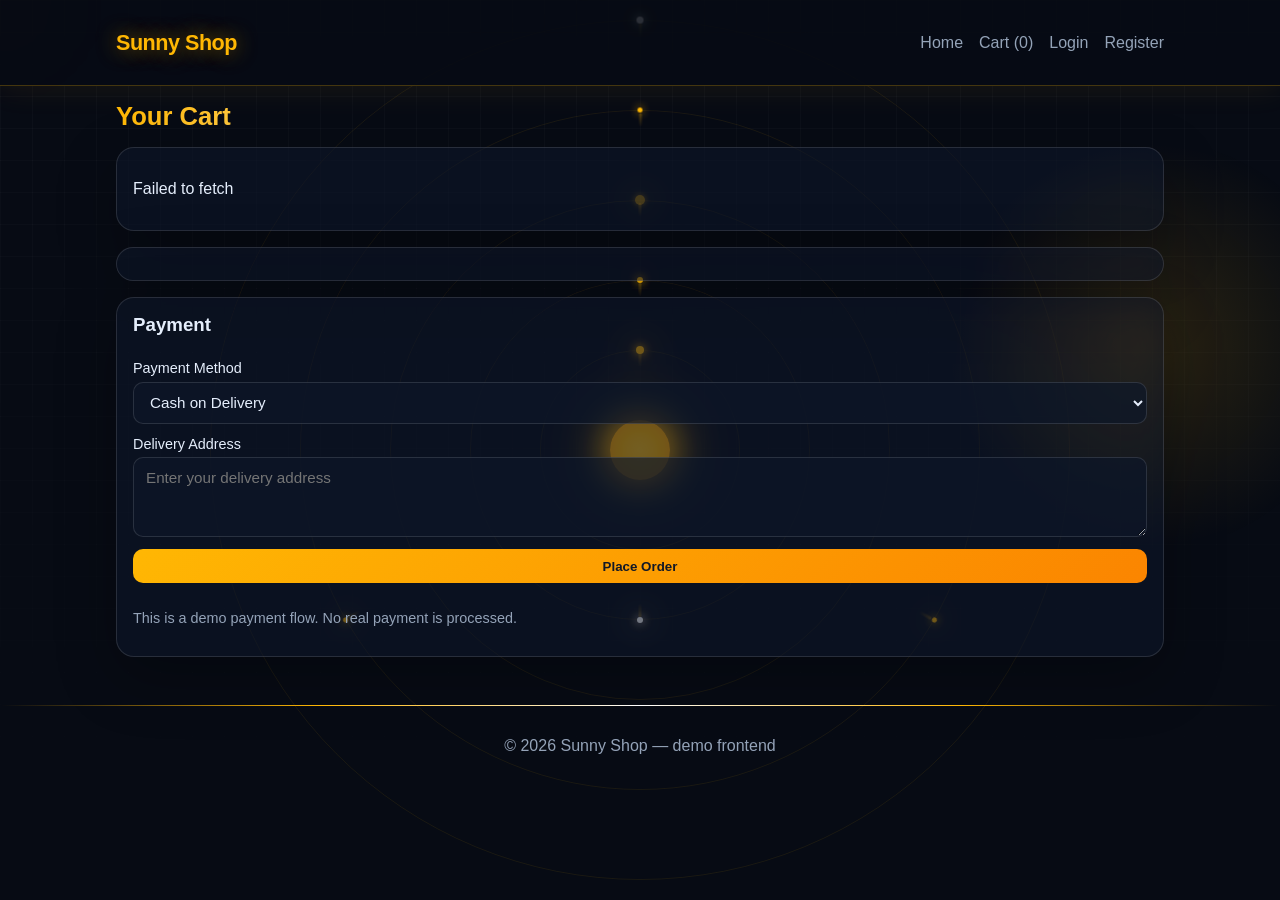
<file: ecommerce/cart.html>
<!doctype html>
<html lang="en">
<head>
  <meta charset="utf-8">
  <meta name="viewport" content="width=device-width,initial-scale=1">
  <title>Cart - Sunny Shop</title>
  <link rel="stylesheet" href="css/styles.css">
</head>
<body>
  <header class="site-header">
    <div class="container">
      <h1 class="logo">Sunny Shop</h1>
      <nav>
        <a href="index.html">Home</a>
        <a href="cart.html">Cart (<span id="cart-count">0</span>)</a>
        <a href="login.html">Login</a>
        <a href="register.html">Register</a>
      </nav>
    </div>
  </header>

  <main class="container">
    <h2>Your Cart</h2>
    <div id="cart-items" class="card"></div>
    <div id="cart-summary" class="card"></div>
    <div id="checkout-panel" class="card">
      <h3>Payment</h3>
      <label>Payment Method
        <select id="payment-method">
          <option value="cod">Cash on Delivery</option>
          <option value="upi">UPI</option>
          <option value="card">Debit / Credit Card</option>
          <option value="netbanking">Net Banking</option>
        </select>
      </label>
      <label>Delivery Address
        <textarea id="delivery-address" rows="3" placeholder="Enter your delivery address"></textarea>
      </label>
      <button id="checkout-btn" class="btn">Place Order</button>
      <p class="muted">This is a demo payment flow. No real payment is processed.</p>
    </div>
  </main>

  <footer class="site-footer">
    <div class="container">© 2026 Sunny Shop — demo frontend</div>
  </footer>

  <script src="js/app.js"></script>
  <script src="css/animations.js"></script>
</body>
</html>
</file>
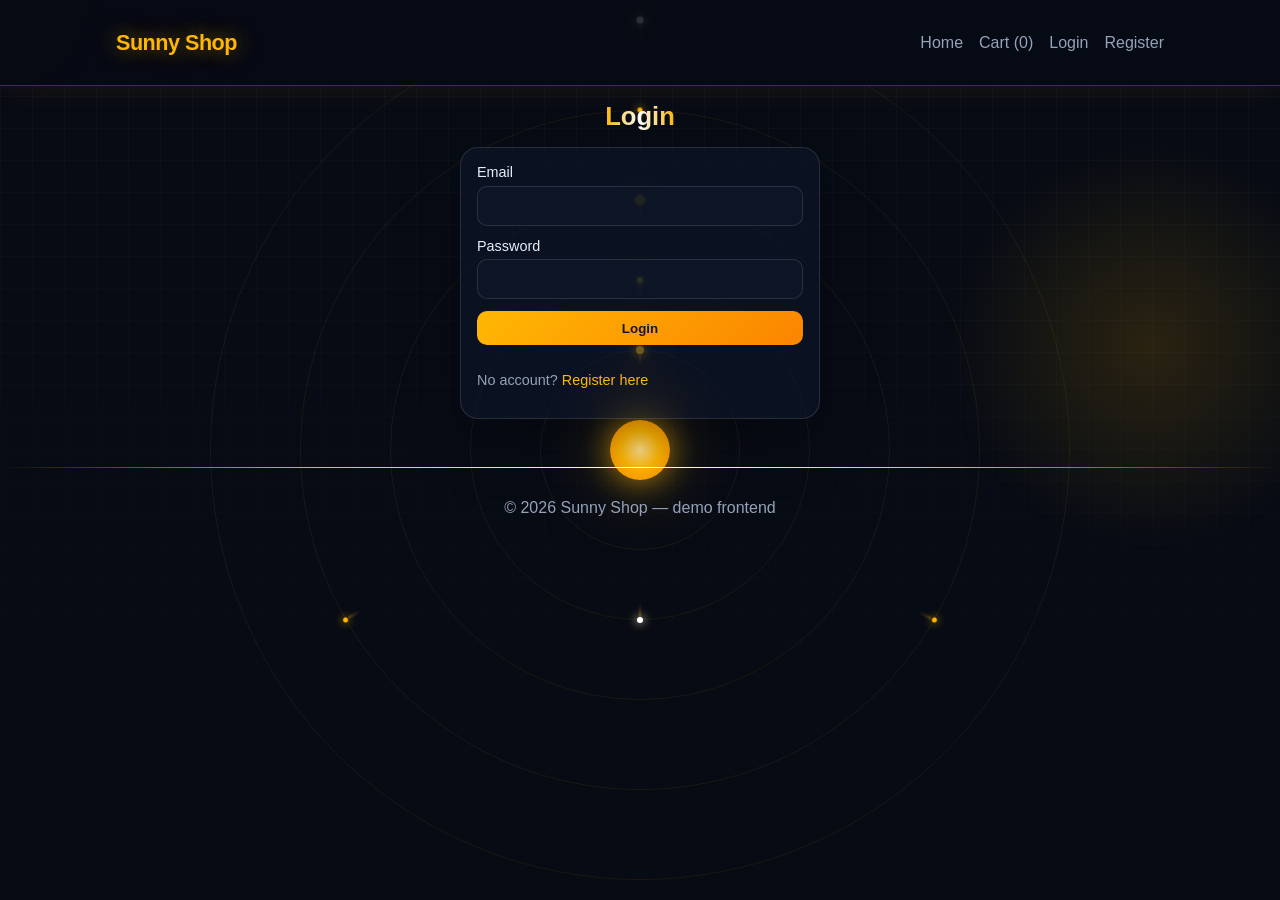
<file: ecommerce/login.html>
<!doctype html>
<html lang="en">
<head>
  <meta charset="utf-8">
  <meta name="viewport" content="width=device-width,initial-scale=1">
  <title>Login - Sunny Shop</title>
  <link rel="stylesheet" href="css/styles.css">
</head>
<body>
  <header class="site-header">
    <div class="container">
      <h1 class="logo">Sunny Shop</h1>
      <nav>
        <a href="index.html">Home</a>
        <a href="cart.html">Cart (<span id="cart-count">0</span>)</a>
        <a href="login.html">Login</a>
        <a href="register.html">Register</a>
      </nav>
    </div>
  </header>

  <main class="container form-page">
    <h2>Login</h2>
    <form id="login-form" class="card">
      <label>Email
        <input type="email" id="login-email" required>
      </label>
      <label>Password
        <input type="password" id="login-password" required>
      </label>
      <button type="submit" class="btn">Login</button>
      <p class="muted">No account? <a href="register.html">Register here</a></p>
    </form>
  </main>

  <footer class="site-footer">
    <div class="container">© 2026 Sunny Shop — demo frontend</div>
  </footer>

  <script src="js/app.js"></script>
  <script src="css/animations.js"></script>
</body>
</html>
</file>
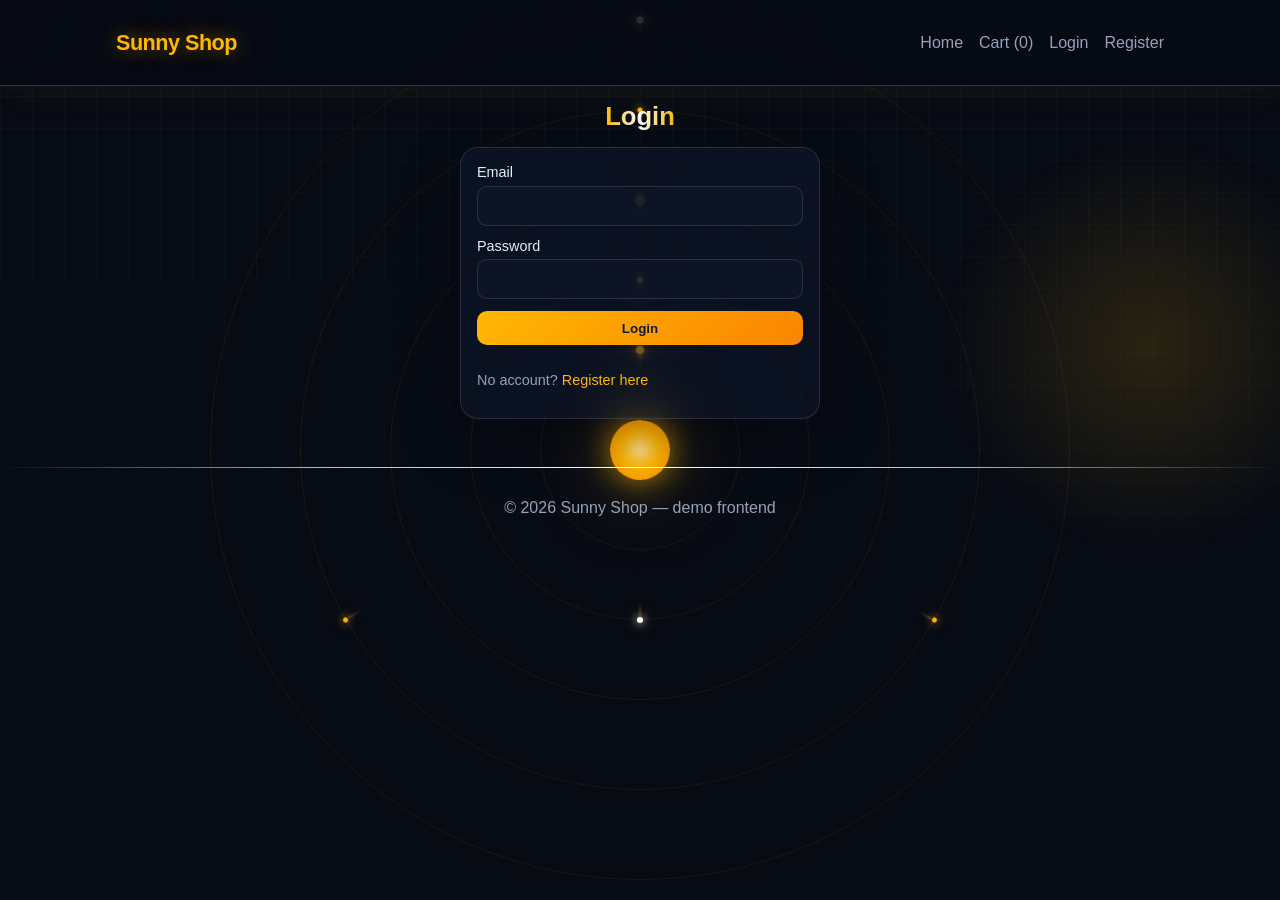
<file: ecommerce/profile.html>
<!doctype html>
<html lang="en">
<head>
  <meta charset="utf-8">
  <meta name="viewport" content="width=device-width,initial-scale=1">
  <title>Profile - Sunny Shop</title>
  <link rel="stylesheet" href="css/styles.css">
 </head>
<body>
  <header class="site-header">
    <div class="container">
      <h1 class="logo">Sunny Shop</h1>
      <nav>
        <a href="index.html">Home</a>
        <a href="cart.html">Cart (<span id="cart-count">0</span>)</a>
        <a href="login.html">Login</a>
        <a href="register.html">Register</a>
      </nav>
    </div>
  </header>

  <main class="container form-page">
    <h2>Your Profile</h2>
    <div class="card">
      <p><strong>Name:</strong> <span id="profile-name">-</span></p>
      <p><strong>Email:</strong> <span id="profile-email">-</span></p>
      <p><strong>Avatar:</strong> <span id="profile-avatar">-</span></p>
      <p><button id="logout-btn" class="btn">Logout</button></p>
    </div>

    <h2>Your Cart</h2>
    <div id="profile-cart"></div>

    <h2>Order History</h2>
    <div id="profile-orders"></div>
  </main>

  <footer class="site-footer">
    <div class="container">© 2026 Sunny Shop — demo frontend</div>
  </footer>

  <script src="js/app.js"></script>
  <script>
    (function(){
      const current = loadCurrentUser();
      if(!current){ window.location.href = 'login.html'; return }
      document.getElementById('profile-name').textContent = current.name || '-';
      document.getElementById('profile-email').textContent = current.email || '-';
      document.getElementById('profile-avatar').textContent = current.avatar_url || 'Human avatar icon';
      document.getElementById('logout-btn').addEventListener('click', ()=>{ logout() });

      // render cart items
      apiRequest(`/cart/${encodeURIComponent(current.user_id || current.email)}`)
        .then(cart => {
          const container = document.getElementById('profile-cart');
          if(!cart.items || cart.items.length === 0){ container.innerHTML = '<p>No items in cart.</p>'; return }
          container.innerHTML = '';
          cart.items.forEach(item => {
            const el = document.createElement('div'); el.className='card';
            el.innerHTML = `<strong>${item.name}</strong> — ${formatCurrency(item.price)} × ${item.quantity}`;
            container.appendChild(el);
          })
        })
        .catch(err => { document.getElementById('profile-cart').innerHTML = `<p>${err.message}</p>` })

      apiRequest(`/orders/${encodeURIComponent(current.user_id || current.email)}`)
        .then(orders => {
          const container = document.getElementById('profile-orders');
          if(!orders || orders.length === 0){ container.innerHTML = '<p>No orders yet.</p>'; return }
          container.innerHTML = '';
          orders.forEach(order => {
            const el = document.createElement('div'); el.className='card';
            const created = order.created_at ? new Date(order.created_at).toLocaleString() : '';
            el.innerHTML = `<strong>Order ${order.id}</strong><div class="muted">${created}</div><div>Status: ${order.status || '-'} | Payment: ${order.payment_method || '-'}</div><div>Total: ${formatCurrency(order.total || 0)}</div>`;
            container.appendChild(el);
          })
        })
        .catch(err => { document.getElementById('profile-orders').innerHTML = `<p>${err.message}</p>` })
    })();
  </script>
</body>
</html>
</file>
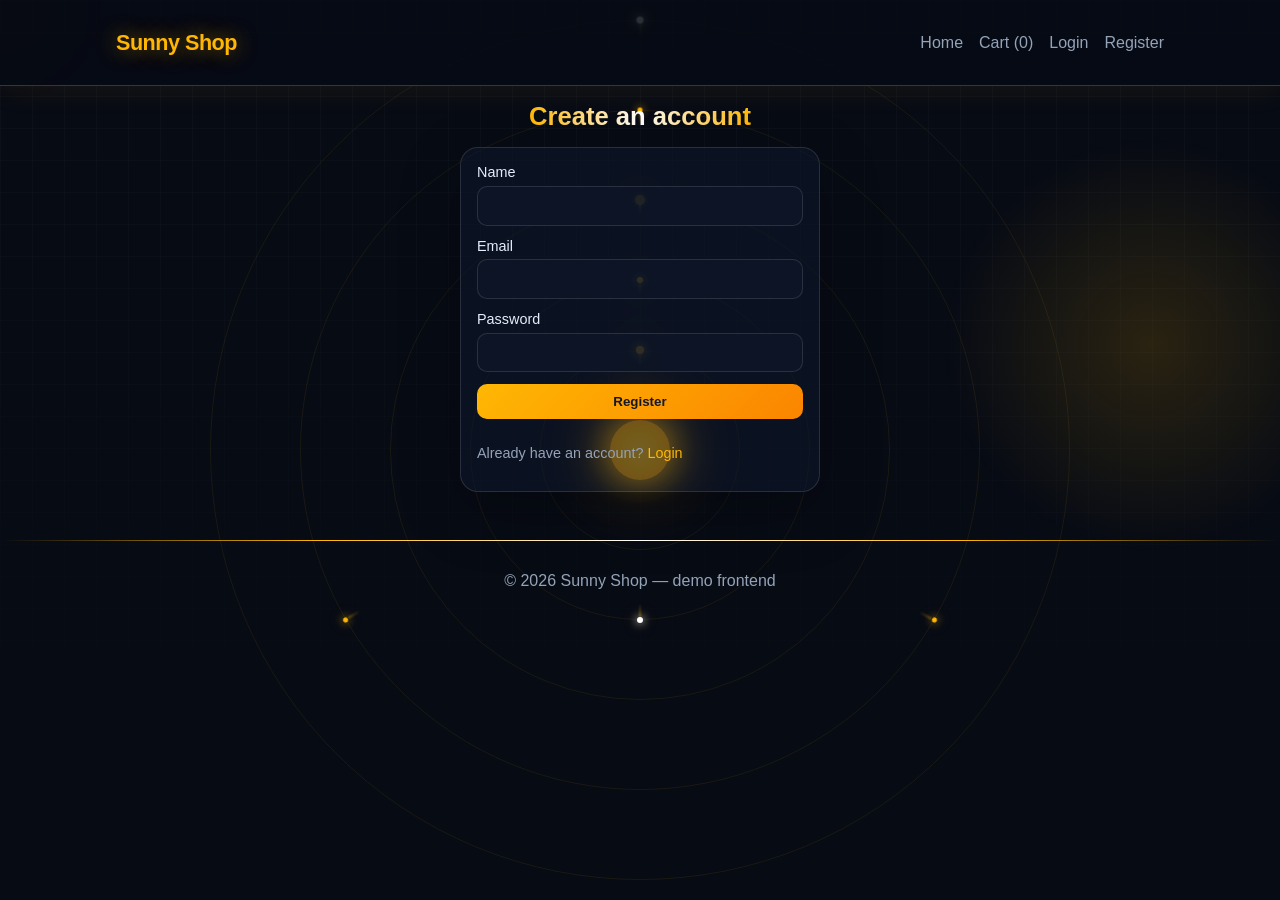
<file: ecommerce/register.html>
<!doctype html>
<html lang="en">
<head>
  <meta charset="utf-8">
  <meta name="viewport" content="width=device-width,initial-scale=1">
  <title>Register - Sunny Shop</title>
  <link rel="stylesheet" href="css/styles.css">
</head>
<body>
  <header class="site-header">
    <div class="container">
      <h1 class="logo">Sunny Shop</h1>
      <nav>
        <a href="index.html">Home</a>
        <a href="cart.html">Cart (<span id="cart-count">0</span>)</a>
        <a href="login.html">Login</a>
        <a href="register.html">Register</a>
      </nav>
    </div>
  </header>

  <main class="container form-page">
    <h2>Create an account</h2>
    <form id="register-form" class="card">
      <label>Name
        <input type="text" id="reg-name" required>
      </label>
      <label>Email
        <input type="email" id="reg-email" required>
      </label>
      <label>Password
        <input type="password" id="reg-password" required>
      </label>
      <button type="submit" class="btn">Register</button>
      <p class="muted">Already have an account? <a href="login.html">Login</a></p>
    </form>
  </main>

  <footer class="site-footer">
    <div class="container">© 2026 Sunny Shop — demo frontend</div>
  </footer>

  <script src="js/app.js"></script>
  <script src="css/animations.js"></script>
</body>
</html>
</file>
<file: ecommerce/css/styles.css>
/* ═══════════════════════════════════════════════════════════════
   Sunny Shop — Car Essentials · Animated Theme
   ═══════════════════════════════════════════════════════════════ */

:root {
  --bg: #070b14;
  --bg-2: #0d1424;
  --card: rgba(15, 23, 42, 0.58);
  --accent: #ffb703;
  --muted: #94a3b8;
  --text: #e5eefc;
  --line: rgba(255, 255, 255, 0.12);
  --spring: cubic-bezier(0.34, 1.56, 0.64, 1);
  --lift: -12px;
  --logo-drop: -40px;
}

/* ─── Keyframes ─────────────────────────────────────────────── */

@keyframes pageFadeIn {
  from {
    opacity: 0;
    transform: scale(0.97);
  }
  to {
    opacity: 1;
    transform: scale(1);
  }
}

@keyframes bounceIn {
  0% {
    opacity: 0;
    transform: scale(0.8);
  }
  60% {
    opacity: 1;
    transform: scale(1.05);
  }
  80% {
    transform: scale(0.97);
  }
  100% {
    opacity: 1;
    transform: scale(1);
  }
}

@keyframes logoBounceIn {
  0% {
    opacity: 0;
    transform: translateY(var(--logo-drop));
  }
  55% {
    opacity: 1;
    transform: translateY(8px);
  }
  75% {
    transform: translateY(-4px);
  }
  90% {
    transform: translateY(2px);
  }
  100% {
    opacity: 1;
    transform: translateY(0);
  }
}

@keyframes slideDown {
  0% {
    opacity: 0;
    transform: translateY(-24px);
  }
  70% {
    transform: translateY(6px);
  }
  100% {
    opacity: 1;
    transform: translateY(0);
  }
}

@keyframes rubberBand {
  0% { transform: scale(1); }
  30% { transform: scale(1.2, 0.85); }
  40% { transform: scale(0.9, 1.1); }
  50% { transform: scale(1.08, 0.92); }
  65% { transform: scale(0.97, 1.03); }
  75% { transform: scale(1.02, 0.98); }
  100% { transform: scale(1); }
}

@keyframes shimmerText {
  0% { background-position: 200% center; }
  100% { background-position: -200% center; }
}

@keyframes floatBob {
  0%, 100% { transform: translateY(0); }
  50% { transform: translateY(-6px); }
}

@keyframes wiggleTop {
  0%, 100% { transform: translateX(0); }
  25% { transform: translateX(-6px); }
  75% { transform: translateX(6px); }
}

@keyframes wobbleImg {
  0% { transform: rotate(-2deg); }
  100% { transform: rotate(2deg); }
}

@keyframes breatheGlow {
  0%, 100% {
    box-shadow:
      0 10px 24px rgba(251, 133, 0, 0.24),
      0 0 0 0 rgba(255, 183, 3, 0);
  }
  50% {
    box-shadow:
      0 10px 28px rgba(251, 133, 0, 0.38),
      0 0 22px 4px rgba(255, 183, 3, 0.35);
  }
}

@keyframes squish {
  0%, 100% { transform: scale(1); }
  50% { transform: scaleX(1.1) scaleY(0.9); }
}

@keyframes btnClick {
  0% { transform: scale(0.88); }
  55% { transform: scale(1.1); }
  100% { transform: scale(1); }
}

@keyframes jiggleFocus {
  0%, 100% { transform: translateX(0); }
  20% { transform: translateX(-4px) rotate(-0.5deg); }
  40% { transform: translateX(4px) rotate(0.5deg); }
  60% { transform: translateX(-3px); }
  80% { transform: translateX(2px); }
}

@keyframes jellyWobble {
  0%, 100% { transform: scale(1, 1); }
  25% { transform: scale(1.12, 0.88); }
  50% { transform: scale(0.92, 1.08); }
  75% { transform: scale(1.06, 0.94); }
}

@keyframes fallBounce {
  0% {
    opacity: 0;
    transform: translateY(-80px) rotate(-2deg);
  }
  55% {
    opacity: 1;
    transform: translateY(12px) rotate(1deg);
  }
  75% {
    transform: translateY(-6px) rotate(-0.5deg);
  }
  90% {
    transform: translateY(3px);
  }
  100% {
    opacity: 1;
    transform: translateY(0) rotate(0);
  }
}

@keyframes slideInLeft {
  0% {
    opacity: 0;
    transform: translateX(-60px);
  }
  65% {
    opacity: 1;
    transform: translateX(10px);
  }
  85% {
    transform: translateX(-4px);
  }
  100% {
    opacity: 1;
    transform: translateX(0);
  }
}

@keyframes slideUp {
  0% {
    opacity: 0;
    transform: translateY(80px);
  }
  65% {
    opacity: 1;
    transform: translateY(-10px);
  }
  85% {
    transform: translateY(4px);
  }
  100% {
    opacity: 1;
    transform: translateY(0);
  }
}

@keyframes shimmerBorder {
  0% { transform: translateX(-100%); }
  100% { transform: translateX(100%); }
}

@keyframes driftingGlow {
  0%, 100% {
    opacity: 0.45;
    transform: translate(0, 0) scale(1);
  }
  33% {
    opacity: 0.7;
    transform: translate(30px, -20px) scale(1.08);
  }
  66% {
    opacity: 0.55;
    transform: translate(-20px, 15px) scale(0.95);
  }
}

/* ─── Reset & Base ──────────────────────────────────────────── */

* {
  box-sizing: border-box;
}

.body-bg {
  position: fixed;
  inset: 0;
  z-index: -2;
  background:
    radial-gradient(circle at top left, rgba(255, 183, 3, 0.18), transparent 28%),
    radial-gradient(circle at top right, rgba(56, 189, 248, 0.14), transparent 24%),
    linear-gradient(180deg, var(--bg), var(--bg-2));
}

body {
  font-family: Inter, Segoe UI, Arial, sans-serif;
  background: var(--bg);
  color: var(--text);
  margin: 0;
  min-height: 100vh;
  position: relative;
  overflow-x: hidden;
  animation: pageFadeIn 0.85s var(--spring) both;
}

body::before {
  content: '';
  position: fixed;
  inset: 0;
  background-image:
    linear-gradient(rgba(255, 255, 255, 0.03) 1px, transparent 1px),
    linear-gradient(90deg, rgba(255, 255, 255, 0.03) 1px, transparent 1px);
  background-size: 32px 32px;
  mask-image: linear-gradient(180deg, rgba(0, 0, 0, 0.85), transparent 92%);
  pointer-events: none;
  z-index: -1;
}

body::after {
  content: '';
  position: fixed;
  width: 420px;
  height: 420px;
  top: 15%;
  right: -80px;
  border-radius: 50%;
  background: radial-gradient(circle, rgba(255, 183, 3, 0.14), transparent 70%);
  pointer-events: none;
  z-index: -1;
  animation: driftingGlow 12s ease-in-out infinite;
}

/* ─── Scrollbar ─────────────────────────────────────────────── */

html {
  scrollbar-width: thin;
  scrollbar-color: var(--accent) #0a0f1a;
}

::-webkit-scrollbar {
  width: 6px;
  height: 6px;
}

::-webkit-scrollbar-track {
  background: #0a0f1a;
}

::-webkit-scrollbar-thumb {
  background: var(--accent);
  border-radius: 999px;
}

::-webkit-scrollbar-thumb:hover {
  background: #fb8500;
}

/* ─── Layout ────────────────────────────────────────────────── */

.container {
  max-width: 1080px;
  margin: 0 auto;
  padding: 1rem;
}

.grid {
  display: grid;
  grid-template-columns: repeat(auto-fill, minmax(220px, 1fr));
  gap: 1rem;
}

/* ─── Header / Nav ──────────────────────────────────────────── */

.site-header {
  position: sticky;
  top: 0;
  z-index: 100;
  background: rgba(7, 11, 20, 0.85);
  border-bottom: 1px solid rgba(255, 183, 3, 0.25);
  backdrop-filter: blur(24px) saturate(160%);
  -webkit-backdrop-filter: blur(24px) saturate(160%);
  box-shadow: 0 4px 30px rgba(255, 183, 3, 0.08);
  padding: 0.85rem 0;
  transition:
    padding 0.4s var(--spring),
    background 0.3s ease,
    box-shadow 0.3s ease;
  animation: slideDown 0.7s var(--spring) 0.1s both;
}

.site-header.header-scrolled {
  padding: 0.4rem 0;
  background: rgba(15, 23, 42, 0.78);
  box-shadow: 0 8px 32px rgba(0, 0, 0, 0.35);
}

.site-header .container {
  display: flex;
  align-items: center;
  justify-content: space-between;
  gap: 1rem;
  position: relative;
  z-index: 1;
}

.logo {
  margin: 0;
  font-size: 1.35rem;
  color: var(--accent);
  font-weight: 900;
  letter-spacing: -0.5px;
  text-shadow: 0 0 20px rgba(255, 183, 3, 0.5), 0 0 40px rgba(255, 183, 3, 0.2);
  animation: logoBounceIn 1s var(--spring) 0.2s both;
}

nav a {
  position: relative;
  display: inline-block;
  margin-left: 1rem;
  color: #94a3b8;
  text-decoration: none;
  transition: color 0.2s ease, text-shadow 0.2s ease;
  transform-origin: center center;
}

nav a::after {
  content: '';
  position: absolute;
  left: 0;
  bottom: -5px;
  width: 100%;
  height: 2px;
  background: linear-gradient(90deg, var(--accent), #fb8500);
  border-radius: 2px;
  transform: scaleX(0);
  transform-origin: left center;
  transition: transform 0.35s var(--spring);
}

nav a:hover {
  color: #ffffff;
  text-shadow: 0 0 10px rgba(255, 183, 3, 0.6);
  animation: rubberBand 0.65s var(--spring);
}

nav a:hover::after {
  transform: scaleX(1);
}

.nav-avatar {
  display: inline-flex;
  align-items: center;
  justify-content: center;
  width: 36px;
  height: 36px;
  border-radius: 999px;
  background: linear-gradient(135deg, rgba(255, 183, 3, 0.08), rgba(251, 133, 0, 0.04));
  border: 1px solid rgba(255, 183, 3, 0.4);
  box-shadow: 0 0 12px rgba(255, 183, 3, 0.2);
  margin-left: 1rem;
  transition: border-color 0.25s ease, background 0.25s ease, transform 0.3s var(--spring), box-shadow 0.25s ease;
}

.nav-avatar svg {
  display: block;
}

.nav-avatar:hover {
  border-color: rgba(255, 183, 3, 0.35);
  background: linear-gradient(135deg, rgba(255, 183, 3, 0.16), rgba(251, 133, 0, 0.08));
  box-shadow: 0 0 20px rgba(255, 183, 3, 0.4);
  transform: scale(1.12);
}

/* ─── Headings ───────────────────────────────────────────────── */

h2 {
  margin: 0 0 1rem;
  font-size: 1.6rem;
  background: linear-gradient(
    90deg,
    var(--accent) 0%,
    #fff 25%,
    var(--accent) 50%,
    #fff 75%,
    var(--accent) 100%
  );
  background-size: 200% auto;
  -webkit-background-clip: text;
  background-clip: text;
  -webkit-text-fill-color: transparent;
  animation: shimmerText 4s linear infinite;
}

h3 {
  margin: 0 0 0.75rem;
}

main .container {
  position: relative;
  z-index: 1;
}

/* ─── Cards ─────────────────────────────────────────────────── */

.card {
  background: var(--card);
  padding: 1rem;
  border-radius: 18px;
  border: 1px solid var(--line);
  box-shadow: 0 20px 60px rgba(0, 0, 0, 0.28);
  backdrop-filter: blur(18px) saturate(150%);
  -webkit-backdrop-filter: blur(18px) saturate(150%);
}

/* ─── Product Cards ─────────────────────────────────────────── */

.product-card {
  position: relative;
  overflow: hidden;
  transition:
    transform 0.45s var(--spring),
    border-color 0.3s ease,
    background 0.3s ease,
    box-shadow 0.45s var(--spring);
  animation: bounceIn 0.75s var(--spring) both;
}

.product-card:nth-child(1)  { animation-delay: 0.05s; }
.product-card:nth-child(2)  { animation-delay: 0.10s; }
.product-card:nth-child(3)  { animation-delay: 0.15s; }
.product-card:nth-child(4)  { animation-delay: 0.20s; }
.product-card:nth-child(5)  { animation-delay: 0.25s; }
.product-card:nth-child(6)  { animation-delay: 0.30s; }
.product-card:nth-child(7)  { animation-delay: 0.35s; }
.product-card:nth-child(8)  { animation-delay: 0.40s; }
.product-card:nth-child(9)  { animation-delay: 0.45s; }
.product-card:nth-child(10) { animation-delay: 0.50s; }
.product-card:nth-child(n+11) { animation-delay: 0.55s; }

.product-card::before {
  content: '';
  position: absolute;
  inset: 0 0 auto 0;
  height: 4px;
  background: linear-gradient(90deg, #ffb703, #fb8500);
  transform-origin: center center;
}

.product-card:hover {
  transform: translateY(var(--lift));
  border-color: rgba(255, 183, 3, 0.45);
  background: rgba(15, 23, 42, 0.72);
  box-shadow:
    0 24px 48px rgba(0, 0, 0, 0.35),
    0 0 32px rgba(255, 183, 3, 0.28),
    0 0 0 1px rgba(255, 183, 3, 0.12);
}

.product-card:hover::before {
  animation: wiggleTop 0.45s ease-in-out infinite;
}

.product-card img {
  width: 100%;
  height: 156px;
  object-fit: contain;
  background: rgba(2, 6, 23, 0.52);
  border-radius: 14px;
  margin-bottom: 0.85rem;
  padding: 0.35rem;
  border: 1px solid rgba(255, 255, 255, 0.08);
  transition: transform 0.3s ease;
  transform-origin: center center;
}

.product-card:hover img {
  animation: wobbleImg 0.55s ease-in-out infinite alternate;
}

.product-badge {
  display: inline-flex;
  align-items: center;
  padding: 0.25rem 0.6rem;
  margin-bottom: 0.8rem;
  border-radius: 999px;
  background: rgba(255, 183, 3, 0.12);
  color: #ffd56a;
  font-size: 0.75rem;
  font-weight: 700;
  letter-spacing: 0.04em;
  text-transform: uppercase;
  border: 1px solid rgba(255, 183, 3, 0.16);
  animation: floatBob 2.8s ease-in-out infinite;
}

.product-card h3 {
  margin: 0.5rem 0 0.85rem;
}

.product-meta {
  display: flex;
  justify-content: space-between;
  align-items: center;
  gap: 0.75rem;
}

/* ─── Buttons ───────────────────────────────────────────────── */

.btn {
  background: linear-gradient(135deg, #ffb703, #fb8500);
  border: none;
  color: #111827;
  padding: 0.6rem 0.9rem;
  border-radius: 10px;
  cursor: pointer;
  font-weight: 700;
  animation: breatheGlow 3s ease-in-out infinite;
  transition: transform 0.15s ease;
  transform-origin: center center;
}

.btn.small {
  padding: 0.35rem 0.65rem;
}

.btn:hover {
  animation: squish 0.45s var(--spring), breatheGlow 3s ease-in-out infinite;
}

.btn:active {
  animation: btnClick 0.38s var(--spring), breatheGlow 3s ease-in-out infinite;
}

/* ─── Forms ─────────────────────────────────────────────────── */

.form-page {
  display: flex;
  flex-direction: column;
  align-items: center;
}

form.card {
  width: min(360px, 100%);
  display: flex;
  flex-direction: column;
  gap: 0.75rem;
  animation: fallBounce 0.95s var(--spring) 0.15s both;
}

form.card .btn:hover,
#checkout-btn:hover {
  animation: jellyWobble 0.65s ease, breatheGlow 3s ease-in-out infinite;
}

label {
  display: flex;
  flex-direction: column;
  font-size: 0.9rem;
  gap: 0.35rem;
}

input,
select,
textarea {
  padding: 0.65rem 0.75rem;
  border: 1px solid var(--line);
  border-radius: 10px;
  background: rgba(15, 23, 42, 0.65);
  color: var(--text);
  font-family: inherit;
  font-size: 0.95rem;
  transition:
    border-color 0.25s ease,
    box-shadow 0.25s ease;
}

input:focus,
select:focus,
textarea:focus {
  outline: none;
  border-color: rgba(255, 183, 3, 0.55);
  box-shadow: 0 0 0 3px rgba(255, 183, 3, 0.22), 0 0 18px rgba(255, 183, 3, 0.15);
  animation: jiggleFocus 0.5s var(--spring);
}

textarea {
  resize: vertical;
  min-height: 80px;
}

.muted {
  color: var(--muted);
  font-size: 0.9rem;
}

.muted a {
  color: var(--accent);
  text-decoration: none;
  transition: color 0.2s ease;
}

.muted a:hover {
  color: #fff;
}

/* ─── Cart ──────────────────────────────────────────────────── */

#cart-items {
  margin-bottom: 1rem;
}

#cart-items > div,
#cart-items > p {
  animation: slideInLeft 0.7s var(--spring) both;
}

#cart-items > div:nth-child(1),
#cart-items > p:nth-child(1) { animation-delay: 0.08s; }
#cart-items > div:nth-child(2) { animation-delay: 0.16s; }
#cart-items > div:nth-child(3) { animation-delay: 0.24s; }
#cart-items > div:nth-child(4) { animation-delay: 0.32s; }
#cart-items > div:nth-child(5) { animation-delay: 0.40s; }
#cart-items > div:nth-child(n+6) { animation-delay: 0.48s; }

#cart-items > div {
  padding: 0.85rem 0;
  border-bottom: 1px solid var(--line);
}

#cart-items > div:last-child {
  border-bottom: none;
  padding-bottom: 0;
}

#cart-items > div:first-child {
  padding-top: 0;
}

#cart-summary {
  margin-bottom: 1rem;
  animation: slideInLeft 0.7s var(--spring) 0.2s both;
}

#checkout-panel {
  display: flex;
  flex-direction: column;
  gap: 0.75rem;
  animation: slideUp 0.85s var(--spring) 0.35s both;
}

#checkout-panel label {
  gap: 0.35rem;
}

/* ─── Footer ────────────────────────────────────────────────── */

.site-footer {
  position: relative;
  padding: 1rem 0;
  text-align: center;
  color: var(--muted);
  margin-top: 2rem;
  overflow: hidden;
  transition: letter-spacing 0.45s var(--spring);
}

.site-footer::before {
  content: '';
  position: absolute;
  top: 0;
  left: 0;
  width: 100%;
  height: 1px;
  background: linear-gradient(
    90deg,
    transparent,
    var(--accent),
    #fff,
    var(--accent),
    transparent
  );
  animation: shimmerBorder 3.5s linear infinite;
}

.site-footer:hover {
  letter-spacing: 0.12em;
}

.site-footer .container {
  position: relative;
  z-index: 1;
}

/* ─── Mobile ────────────────────────────────────────────────── */

@media (max-width: 520px) {
  :root {
    --lift: -7px;
    --logo-drop: -24px;
  }

  .container {
    padding: 0.75rem;
  }

  .site-header .container {
    flex-direction: column;
    align-items: flex-start;
  }

  .grid {
    grid-template-columns: 1fr;
  }

  .product-card:hover {
    box-shadow:
      0 16px 32px rgba(0, 0, 0, 0.3),
      0 0 18px rgba(255, 183, 3, 0.18);
  }

  .product-card img {
    height: 148px;
  }

  .product-meta {
    gap: 0.75rem;
    align-items: flex-start;
    flex-direction: column;
  }

  @keyframes bounceIn {
    0% {
      opacity: 0;
      transform: scale(0.88);
    }
    60% {
      opacity: 1;
      transform: scale(1.03);
    }
    100% {
      opacity: 1;
      transform: scale(1);
    }
  }

  @keyframes logoBounceIn {
    0% {
      opacity: 0;
      transform: translateY(var(--logo-drop));
    }
    55% {
      opacity: 1;
      transform: translateY(5px);
    }
    100% {
      opacity: 1;
      transform: translateY(0);
    }
  }

  @keyframes rubberBand {
    0% { transform: scale(1); }
    30% { transform: scale(1.12, 0.9); }
    50% { transform: scale(1.05, 0.95); }
    100% { transform: scale(1); }
  }

  @keyframes floatBob {
    0%, 100% { transform: translateY(0); }
    50% { transform: translateY(-4px); }
  }

  @keyframes wiggleTop {
    0%, 100% { transform: translateX(0); }
    25% { transform: translateX(-4px); }
    75% { transform: translateX(4px); }
  }

  @keyframes wobbleImg {
    0% { transform: rotate(-1.2deg); }
    100% { transform: rotate(1.2deg); }
  }

  @keyframes fallBounce {
    0% {
      opacity: 0;
      transform: translateY(-48px);
    }
    60% {
      opacity: 1;
      transform: translateY(7px);
    }
    100% {
      opacity: 1;
      transform: translateY(0);
    }
  }

  @keyframes slideInLeft {
    0% {
      opacity: 0;
      transform: translateX(-36px);
    }
    70% {
      opacity: 1;
      transform: translateX(6px);
    }
    100% {
      opacity: 1;
      transform: translateX(0);
    }
  }

  @keyframes slideUp {
    0% {
      opacity: 0;
      transform: translateY(48px);
    }
    70% {
      opacity: 1;
      transform: translateY(-6px);
    }
    100% {
      opacity: 1;
      transform: translateY(0);
    }
  }

  @keyframes driftingGlow {
    0%, 100% {
      opacity: 0.3;
      transform: translate(0, 0) scale(1);
    }
    50% {
      opacity: 0.5;
      transform: translate(12px, -10px) scale(1.04);
    }
  }

  body::after {
    width: 260px;
    height: 260px;
  }
}

/* ═══════════════════════════════════════════════════════════════
   Level 2 — Advanced Effects (append-only)
   ═══════════════════════════════════════════════════════════════ */

/* ─── Scroll-shrink header (enhanced) ───────────────────────── */

.site-header.header-scrolled {
  transition:
    padding 0.45s var(--spring),
    background 0.35s ease,
    box-shadow 0.35s ease,
    border-color 0.35s ease;
  border-bottom-color: rgba(255, 183, 3, 0.18);
}

.site-header.header-scrolled .logo {
  font-size: 1.15rem;
  transition: font-size 0.45s var(--spring);
}

.site-header.header-scrolled .container {
  gap: 0.65rem;
}

/* ─── Page exit transition ──────────────────────────────────── */

body.page-exiting {
  animation: none !important;
  transition:
    opacity 0.3s ease,
    transform 0.3s ease;
  opacity: 0 !important;
  transform: scale(0.97) !important;
}

/* ─── Cursor glow (desktop) ───────────────────────────────────── */

.cursor-glow {
  position: fixed;
  top: 0;
  left: 0;
  width: 40px;
  height: 40px;
  border-radius: 50%;
  background: rgba(255, 183, 3, 0.15);
  filter: blur(60px);
  pointer-events: none;
  z-index: 9998;
  transform: translate(-50%, -50%);
  will-change: left, top;
}

@media (max-width: 520px), (pointer: coarse) {
  .cursor-glow {
    display: none !important;
  }
}

/* ─── Scroll-reveal cards ───────────────────────────────────── */

.card.reveal-pending,
.product-card.reveal-pending {
  opacity: 0;
  transform: translateY(30px);
  animation: none !important;
}

.card.reveal-in,
.product-card.reveal-in {
  animation: bounceIn 0.75s var(--spring) both;
}

/* ─── Product card 3D tilt ──────────────────────────────────── */

.product-card {
  --rx: 0deg;
  --ry: 0deg;
  transform-style: preserve-3d;
  perspective: 900px;
}

.product-card.is-tilting {
  transition:
    transform 0.1s ease,
    border-color 0.3s ease,
    background 0.3s ease,
    box-shadow 0.45s var(--spring) !important;
}

.product-card.is-tilting,
.product-card.is-tilting:hover {
  transform: perspective(900px) rotateX(var(--rx)) rotateY(var(--ry)) translateY(var(--lift, 0));
}

.product-card.is-tilting:not(:hover) {
  transform: perspective(900px) rotateX(var(--rx)) rotateY(var(--ry));
}

/* ─── Magnetic buttons + ripple ─────────────────────────────── */

.btn {
  position: relative;
  overflow: hidden;
  --mag-x: 0px;
  --mag-y: 0px;
  translate: var(--mag-x) var(--mag-y);
}

.btn-ripple {
  position: absolute;
  border-radius: 50%;
  background: rgba(255, 183, 3, 0.55);
  transform: scale(0);
  opacity: 0.85;
  pointer-events: none;
  animation: rippleExpand 0.65s ease-out forwards;
}

@keyframes rippleExpand {
  to {
    transform: scale(1);
    opacity: 0;
  }
}

/* ─── Cart badge pop ────────────────────────────────────────── */

#cart-count {
  display: inline-block;
  transform-origin: center center;
}

#cart-count.badge-pop {
  animation: cartBadgePop 0.3s var(--spring);
}

@keyframes cartBadgePop {
  0% { transform: scale(1); }
  40% { transform: scale(1.6); }
  100% { transform: scale(1); }
}

/* ─── Image sparkle trail ───────────────────────────────────── */

.img-sparkle {
  position: absolute;
  width: 4px;
  height: 4px;
  border-radius: 50%;
  background: var(--accent);
  box-shadow: 0 0 6px rgba(255, 183, 3, 0.9);
  pointer-events: none;
  z-index: 2;
  animation: sparkleFade 0.7s ease-out forwards;
}

@keyframes sparkleFade {
  0% {
    opacity: 1;
    transform: scale(1);
  }
  100% {
    opacity: 0;
    transform: scale(0.15) translateY(-10px);
  }
}

/* ─── Logo scramble state ───────────────────────────────────── */

.logo.is-scrambling {
  font-variant-numeric: tabular-nums;
  letter-spacing: 0.06em;
}

/* ─── Level 2 mobile tweaks ─────────────────────────────────── */

@media (max-width: 520px) {
  .card.reveal-pending,
  .product-card.reveal-pending {
    transform: translateY(18px);
  }

  .product-card.is-tilting,
  .product-card.is-tilting:hover {
    transform: perspective(900px) rotateX(var(--rx)) rotateY(var(--ry)) translateY(var(--lift));
  }
}

/* ═══════════════════════════════════════════════════════════════
   Solar System Background
   ═══════════════════════════════════════════════════════════════ */

.solar-system {
  position: fixed;
  inset: 0;
  z-index: -2;
  pointer-events: none;
  overflow: hidden;
  display: flex;
  align-items: center;
  justify-content: center;
}

.solar-system.is-paused,
.solar-system.is-paused * {
  animation-play-state: paused !important;
}

.solar-system-wobble {
  position: relative;
  width: 860px;
  height: 860px;
  transform-style: preserve-3d;
  will-change: transform;
  animation: solarWobble 20s ease-in-out infinite;
}

@keyframes solarWobble {
  0%, 100% { transform: rotateX(15deg) rotateZ(-2deg); }
  50% { transform: rotateX(15deg) rotateZ(2deg); }
}

.solar-core {
  position: absolute;
  top: 50%;
  left: 50%;
  width: 60px;
  height: 60px;
  margin: -30px 0 0 -30px;
  border-radius: 50%;
  background: radial-gradient(circle, #ffe08a 0%, var(--accent) 45%, #fb8500 100%);
  box-shadow:
    0 0 30px rgba(255, 183, 3, 0.7),
    0 0 80px rgba(255, 183, 3, 0.35),
    0 0 140px rgba(255, 183, 3, 0.15);
  will-change: transform;
  animation: corePulse 3s ease-in-out infinite;
}

@keyframes corePulse {
  0%, 100% { transform: scale(0.9); }
  50% { transform: scale(1.1); }
}

.orbit-ring {
  position: absolute;
  top: 50%;
  left: 50%;
  transform: translate(-50%, -50%);
  border-radius: 50%;
}

.orbit-path {
  position: absolute;
  inset: 0;
  border: 1px solid rgba(255, 183, 3, 0.08);
  border-radius: 50%;
}

.orbit-spinner {
  position: absolute;
  inset: 0;
  will-change: transform;
  animation: orbitSpin var(--orbit-duration, 8s) linear infinite;
  animation-direction: var(--orbit-direction, normal);
}

.orbit-ring-1 { width: 200px; height: 200px; }
.orbit-ring-2 { width: 340px; height: 340px; }
.orbit-ring-3 { width: 500px; height: 500px; }
.orbit-ring-4 { width: 680px; height: 680px; }
.orbit-ring-5 { width: 860px; height: 860px; }

@keyframes orbitSpin {
  from { transform: rotate(0deg); }
  to { transform: rotate(360deg); }
}

.dot-arm {
  position: absolute;
  inset: 0;
  transform: rotate(var(--angle, 0deg));
  will-change: transform;
}

.orbit-dot {
  position: absolute;
  top: 0;
  left: 50%;
  border-radius: 50%;
  transform: translate(-50%, -50%);
  will-change: transform;
}

.orbit-dot::after {
  content: '';
  position: absolute;
  top: 50%;
  left: 50%;
  width: 3px;
  height: 14px;
  transform: translate(-50%, 20%);
  background: linear-gradient(to bottom, rgba(255, 183, 3, 0.55), transparent);
  border-radius: 999px;
  opacity: 0.45;
  filter: blur(0.5px);
}

.orbit-dot.dot-amber {
  background: var(--accent);
  box-shadow: 0 0 8px rgba(255, 183, 3, 0.9), 0 0 16px rgba(255, 183, 3, 0.4);
}

.orbit-dot.dot-white {
  background: #fff;
  box-shadow: 0 0 8px rgba(255, 255, 255, 0.9), 0 0 14px rgba(255, 183, 3, 0.5);
}

.orbit-dot.dot-dim {
  background: rgba(255, 183, 3, 0.55);
  box-shadow: 0 0 6px rgba(255, 183, 3, 0.45);
}

.orbit-dot.dot-white-glow {
  background: #fff;
  box-shadow: 0 0 10px rgba(255, 255, 255, 0.95), 0 0 22px rgba(255, 183, 3, 0.55);
}

.orbit-dot.size-5 { width: 5px; height: 5px; }
.orbit-dot.size-6 { width: 6px; height: 6px; }
.orbit-dot.size-7 { width: 7px; height: 7px; }
.orbit-dot.size-8 { width: 8px; height: 8px; }
.orbit-dot.size-10 { width: 10px; height: 10px; }

/* ═══════════════════════════════════════════════════════════════
   Hero — Car Blueprint
   ═══════════════════════════════════════════════════════════════ */

.hero-section {
  min-height: 90vh;
  display: flex;
  align-items: center;
  justify-content: space-between;
  gap: 40px;
  padding: 60px 0;
  overflow: hidden;
}

.hero-text {
  max-width: 400px;
  flex-shrink: 0;
}

.hero-title {
  margin: 0 0 1rem;
  font-size: 4rem;
  font-weight: 900;
  line-height: 1.1;
  background: linear-gradient(
    90deg,
    var(--accent) 0%,
    #fff 25%,
    var(--accent) 50%,
    #fff 75%,
    var(--accent) 100%
  );
  background-size: 200% auto;
  -webkit-background-clip: text;
  background-clip: text;
  -webkit-text-fill-color: transparent;
  animation: shimmerText 4s linear infinite;
}

.hero-word {
  display: inline-block;
  opacity: 0;
  transform: translateY(-30px);
  animation: heroWordIn 0.7s var(--spring) forwards;
}

@keyframes heroWordIn {
  to {
    opacity: 1;
    transform: translateY(0);
  }
}

.hero-sub {
  margin: 0;
  color: var(--muted);
  font-size: 1.2rem;
  opacity: 0;
  transform: translateY(16px);
  animation: heroSubIn 0.7s var(--spring) 0.3s forwards;
}

@keyframes heroSubIn {
  to {
    opacity: 1;
    transform: translateY(0);
  }
}

.car-blueprint {
  position: relative;
  flex: 1;
  height: 400px;
  max-width: 600px;
  overflow: hidden;
  contain: layout paint;
  border-radius: 18px;
  border: 1px solid rgba(255, 183, 3, 0.12);
  background: rgba(7, 11, 20, 0.45);
}

.blueprint-grid {
  position: absolute;
  inset: 0;
  background-image:
    linear-gradient(rgba(255, 183, 3, 0.06) 1px, transparent 1px),
    linear-gradient(90deg, rgba(255, 183, 3, 0.06) 1px, transparent 1px);
  background-size: 30px 30px;
  animation: gridDrift 10s linear infinite;
}

@keyframes gridDrift {
  from { transform: translate(0, 0); }
  to { transform: translate(30px, 30px); }
}

.car-body {
  position: absolute;
  left: 50%;
  top: 54%;
  width: min(480px, 94%);
  height: 180px;
  transform: translate(-50%, -50%);
  clip-path: inset(0 100% 0 0);
  animation: carBodyDraw 1.5s ease forwards 0.2s;
}

@keyframes carBodyDraw {
  to { clip-path: inset(0 0 0 0); }
}

.car-body::before {
  content: '';
  position: absolute;
  bottom: 18px;
  left: 20px;
  width: 420px;
  height: 72px;
  border: 2px solid rgba(255, 183, 3, 0.6);
  border-radius: 14px 100px 20px 32px;
  box-shadow: 0 0 20px rgba(255, 183, 3, 0.2);
}

.car-body::after {
  content: '';
  position: absolute;
  top: 28px;
  left: 155px;
  width: 220px;
  height: 62px;
  border: 2px solid rgba(255, 183, 3, 0.6);
  border-radius: 42px 48px 6px 6px;
  border-bottom: none;
  box-shadow: 0 0 16px rgba(255, 183, 3, 0.15);
}

.scan-line {
  position: absolute;
  left: 0;
  width: 100%;
  height: 2px;
  top: 0;
  background: linear-gradient(90deg, transparent, var(--accent), transparent);
  box-shadow: 0 0 12px rgba(255, 183, 3, 0.6);
  opacity: 0;
  pointer-events: none;
  z-index: 10;
}

.car-blueprint.scanning .scan-line {
  opacity: 1;
  animation: blueprintScan 3s linear infinite;
}

.car-blueprint.scan-complete .scan-line {
  opacity: 0.6;
  animation: blueprintScanSlow 6s ease-in-out 1, scanPulse 0.8s ease-in-out 6s 1 forwards;
}

.car-blueprint.scan-done .scan-line {
  animation: none;
  opacity: 0;
  transition: opacity 0.4s ease;
}

@keyframes blueprintScan {
  from { top: 0; }
  to { top: 100%; }
}

@keyframes blueprintScanSlow {
  from { top: 0; }
  to { top: 100%; }
}

@keyframes scanPulse {
  0%, 100% { opacity: 0.6; box-shadow: 0 0 12px rgba(255, 183, 3, 0.6); }
  50% { opacity: 1; box-shadow: 0 0 28px rgba(255, 183, 3, 0.95); }
}

.car-part {
  position: absolute;
  inset: 0;
  opacity: 0;
  pointer-events: none;
  overflow: hidden;
  transition: filter 0.15s ease;
}

.car-part.visible {
  opacity: 1;
}

.car-part.lit {
  filter: brightness(1.45) drop-shadow(0 0 10px rgba(255, 183, 3, 0.65));
}

/* Wheels */

[data-part="wheels"] .wheel {
  position: absolute;
  width: 50px;
  height: 50px;
  border-radius: 50%;
  border: 2px solid var(--accent);
  box-shadow: 0 0 12px rgba(255, 183, 3, 0.35);
  transform: scale(0);
}

[data-part="wheels"] .wheel::before {
  content: '';
  position: absolute;
  top: 50%;
  left: 50%;
  width: 20px;
  height: 20px;
  margin: -10px 0 0 -10px;
  border-radius: 50%;
  border: 2px solid rgba(255, 183, 3, 0.5);
}

.wheel-fl { left: 14%; bottom: 22%; }
.wheel-fr { left: 36%; bottom: 22%; }
.wheel-rl { left: 58%; bottom: 22%; }
.wheel-rr { right: 10%; bottom: 22%; }

[data-part="wheels"].visible .wheel {
  animation: wheelPop 0.55s var(--spring) forwards, wheelSpin 4s linear infinite 0.55s;
}

[data-part="wheels"].visible .wheel-fl { animation-delay: 0s, 0.55s; }
[data-part="wheels"].visible .wheel-fr { animation-delay: 0.1s, 0.65s; }
[data-part="wheels"].visible .wheel-rl { animation-delay: 0.2s, 0.75s; }
[data-part="wheels"].visible .wheel-rr { animation-delay: 0.3s, 0.85s; }

@keyframes wheelPop {
  0% { transform: scale(0); }
  70% { transform: scale(1.15); }
  100% { transform: scale(1); }
}

@keyframes wheelSpin {
  from { transform: rotate(0deg); }
  to { transform: rotate(360deg); }
}

/* Engine */

.engine-block {
  position: absolute;
  left: 22%;
  bottom: 38%;
  width: 120px;
  height: 60px;
  border: 2px solid rgba(255, 183, 3, 0.65);
  border-radius: 6px;
  box-shadow: 0 0 14px rgba(255, 183, 3, 0.2);
  transform: translateY(20px);
  opacity: 0;
}

.engine-lines {
  position: absolute;
  left: 24%;
  bottom: 40%;
  width: 116px;
  height: 50px;
  display: flex;
  flex-direction: column;
  justify-content: space-between;
}

.engine-lines span {
  display: block;
  height: 2px;
  background: rgba(255, 183, 3, 0.5);
  transform: scaleX(0);
  transform-origin: left center;
}

[data-part="engine"].visible .engine-block {
  animation: engineReveal 0.6s var(--spring) forwards;
}

[data-part="engine"].visible .engine-lines span {
  animation: lineDraw 0.45s ease forwards;
}

[data-part="engine"].visible .engine-lines span:nth-child(1) { animation-delay: 0.15s; }
[data-part="engine"].visible .engine-lines span:nth-child(2) { animation-delay: 0.28s; }
[data-part="engine"].visible .engine-lines span:nth-child(3) { animation-delay: 0.41s; }
[data-part="engine"].visible .engine-lines span:nth-child(4) { animation-delay: 0.54s; }

@keyframes engineReveal {
  to { transform: translateY(0); opacity: 1; }
}

@keyframes lineDraw {
  to { transform: scaleX(1); }
}

/* Headlights */

.headlight {
  position: absolute;
  bottom: 36%;
  width: 28px;
  height: 22px;
  background: transparent;
  border: 2px solid rgba(255, 183, 3, 0.7);
  clip-path: polygon(0 20%, 100% 0, 100% 100%, 0 80%);
  opacity: 0;
}

.headlight-l { left: 7%; }
.headlight-r { left: 12%; bottom: 42%; height: 18px; width: 24px; }

.headlight::after {
  content: '';
  position: absolute;
  left: -90px;
  top: 50%;
  width: 90px;
  height: 40px;
  transform: translateY(-50%);
  background: linear-gradient(90deg, rgba(255, 183, 3, 0.4), transparent);
  clip-path: polygon(100% 30%, 0 50%, 100% 70%);
  opacity: 0;
}

[data-part="headlights"].visible .headlight {
  opacity: 1;
  animation: headlightOn 0.4s ease forwards;
}

[data-part="headlights"].visible .headlight::after {
  animation: headlightBeam 1s ease forwards;
}

@keyframes headlightOn {
  from { opacity: 0; transform: scale(0.8); }
  to { opacity: 1; transform: scale(1); }
}

@keyframes headlightBeam {
  0% { opacity: 0; }
  30% { opacity: 0.4; }
  100% { opacity: 0; }
}

/* Exhaust */

.exhaust-pipe {
  position: absolute;
  right: 11%;
  bottom: 30%;
  width: 36px;
  height: 14px;
  border: 2px solid rgba(255, 183, 3, 0.6);
  border-radius: 0 6px 6px 0;
  opacity: 0;
}

.exhaust-smoke {
  position: absolute;
  right: 8%;
  bottom: 34%;
  width: 40px;
  height: 60px;
}

.exhaust-smoke span {
  position: absolute;
  bottom: 0;
  left: 50%;
  width: 10px;
  height: 10px;
  margin-left: -5px;
  border-radius: 50%;
  background: rgba(255, 183, 3, 0.25);
  opacity: 0;
}

[data-part="exhaust"].visible .exhaust-pipe {
  animation: fadeInUp 0.5s ease forwards;
}

[data-part="exhaust"].visible .exhaust-smoke span {
  animation: smokeRise 2.2s ease-out infinite;
}

[data-part="exhaust"].visible .exhaust-smoke span:nth-child(1) { animation-delay: 0s; left: 30%; }
[data-part="exhaust"].visible .exhaust-smoke span:nth-child(2) { animation-delay: 0.6s; left: 50%; }
[data-part="exhaust"].visible .exhaust-smoke span:nth-child(3) { animation-delay: 1.2s; left: 70%; }

@keyframes fadeInUp {
  from { opacity: 0; transform: translateY(10px); }
  to { opacity: 1; transform: translateY(0); }
}

@keyframes smokeRise {
  0% { opacity: 0.5; transform: translateY(0) scale(1); }
  100% { opacity: 0; transform: translateY(-40px) scale(2); }
}

/* Interior */

.steering-wheel {
  position: absolute;
  left: 52%;
  bottom: 46%;
  width: 40px;
  height: 40px;
  border: 2px solid var(--accent);
  border-radius: 50%;
  transform: rotate(-180deg) scale(0);
  box-shadow: 0 0 10px rgba(255, 183, 3, 0.3);
}

.steering-wheel::before,
.steering-wheel::after {
  content: '';
  position: absolute;
  background: rgba(255, 183, 3, 0.55);
}

.steering-wheel::before {
  top: 50%;
  left: 8px;
  right: 8px;
  height: 2px;
  margin-top: -1px;
}

.steering-wheel::after {
  left: 50%;
  top: 8px;
  bottom: 8px;
  width: 2px;
  margin-left: -1px;
}

.dashboard {
  position: absolute;
  left: 48%;
  bottom: 52%;
  width: 90px;
  height: 28px;
  border: 2px solid rgba(255, 183, 3, 0.5);
  border-radius: 6px 6px 2px 2px;
  opacity: 0;
  box-shadow:
    inset 6px 8px 0 -4px rgba(255, 183, 3, 0.35),
    inset 20px 8px 0 -4px rgba(255, 183, 3, 0.25),
    inset 34px 8px 0 -4px rgba(255, 183, 3, 0.2);
}

[data-part="interior"].visible .steering-wheel {
  animation: steerReveal 0.65s var(--spring) forwards;
}

[data-part="interior"].visible .dashboard {
  animation: dashBoot 0.5s steps(3) forwards;
}

@keyframes steerReveal {
  to { transform: rotate(0deg) scale(1); }
}

@keyframes dashBoot {
  0% { opacity: 0; }
  33% { opacity: 0.3; }
  66% { opacity: 0.6; }
  100% { opacity: 1; }
}

/* Hero mobile */

@media (max-width: 520px) {
  .solar-system-wobble {
    transform: rotateX(15deg) scale(0.6);
    animation: solarWobbleMobile 20s ease-in-out infinite;
  }

  @keyframes solarWobbleMobile {
    0%, 100% { transform: rotateX(15deg) scale(0.6) rotateZ(-2deg); }
    50% { transform: rotateX(15deg) scale(0.6) rotateZ(2deg); }
  }

  .hero-section {
    flex-direction: column;
    min-height: auto;
    padding: 40px 0;
    gap: 28px;
  }

  .hero-title {
    font-size: 2.5rem;
  }

  .hero-text {
    max-width: 100%;
  }

  .car-blueprint {
    width: 100%;
    max-width: 100%;
    height: 260px;
    transform: scale(0.7);
    transform-origin: center top;
    margin-bottom: -30px;
  }

  .car-body {
    width: min(480px, 88%);
    height: 150px;
  }

  .car-body::before {
    width: 88%;
    left: 6%;
  }

  .car-body::after {
    width: 46%;
    left: 32%;
  }
}
</file>
